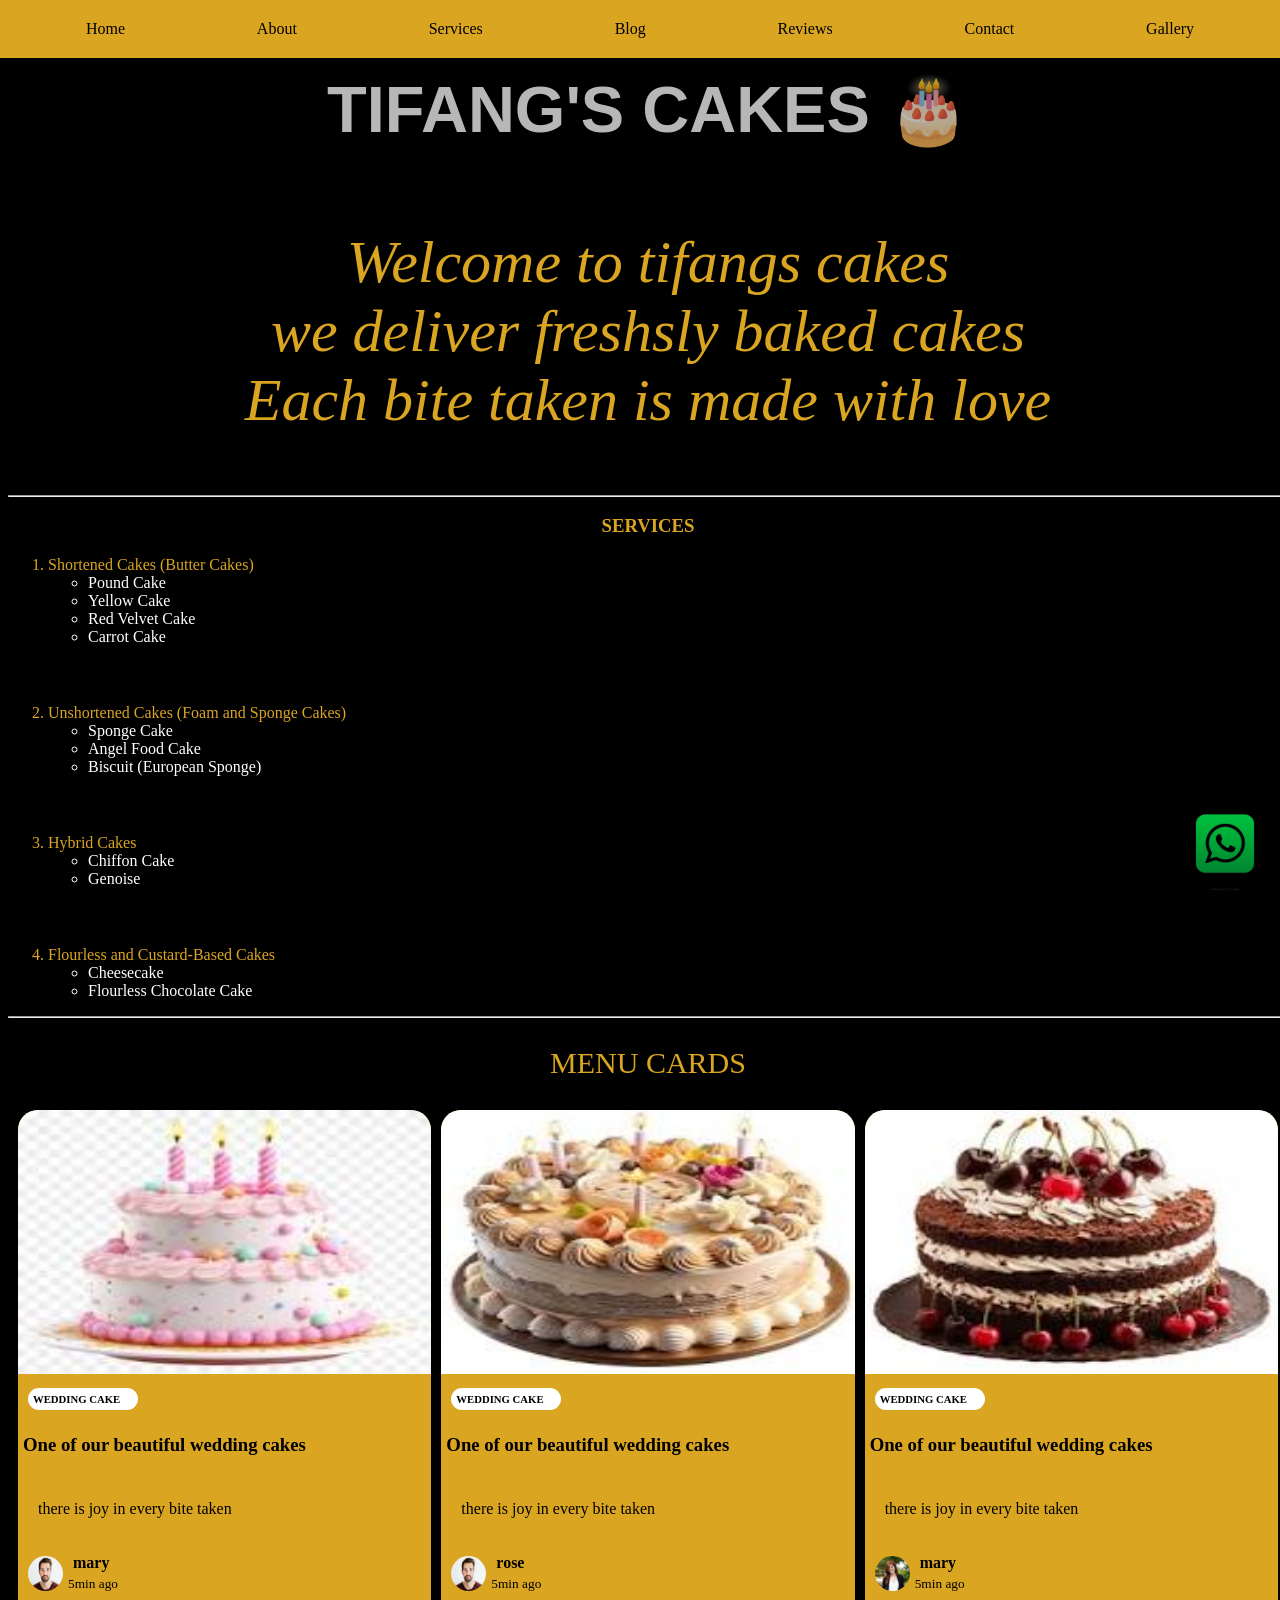
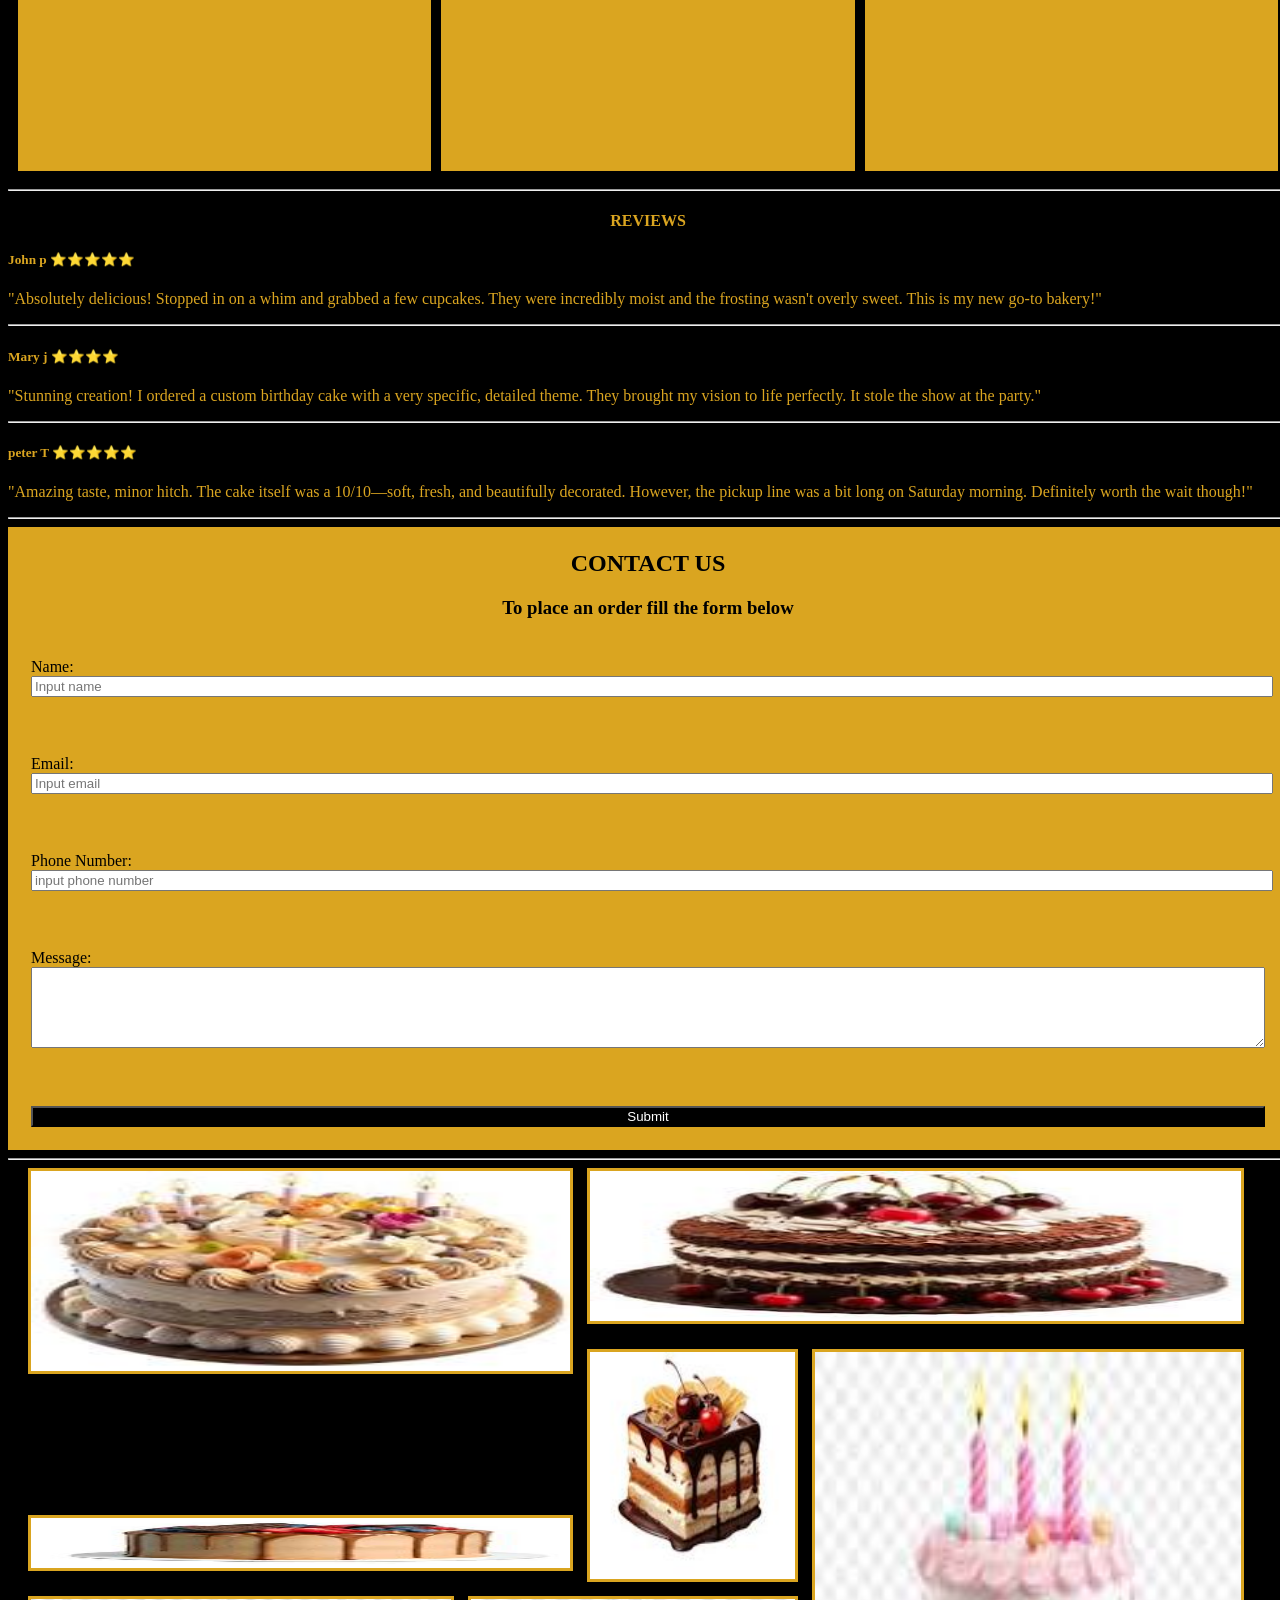
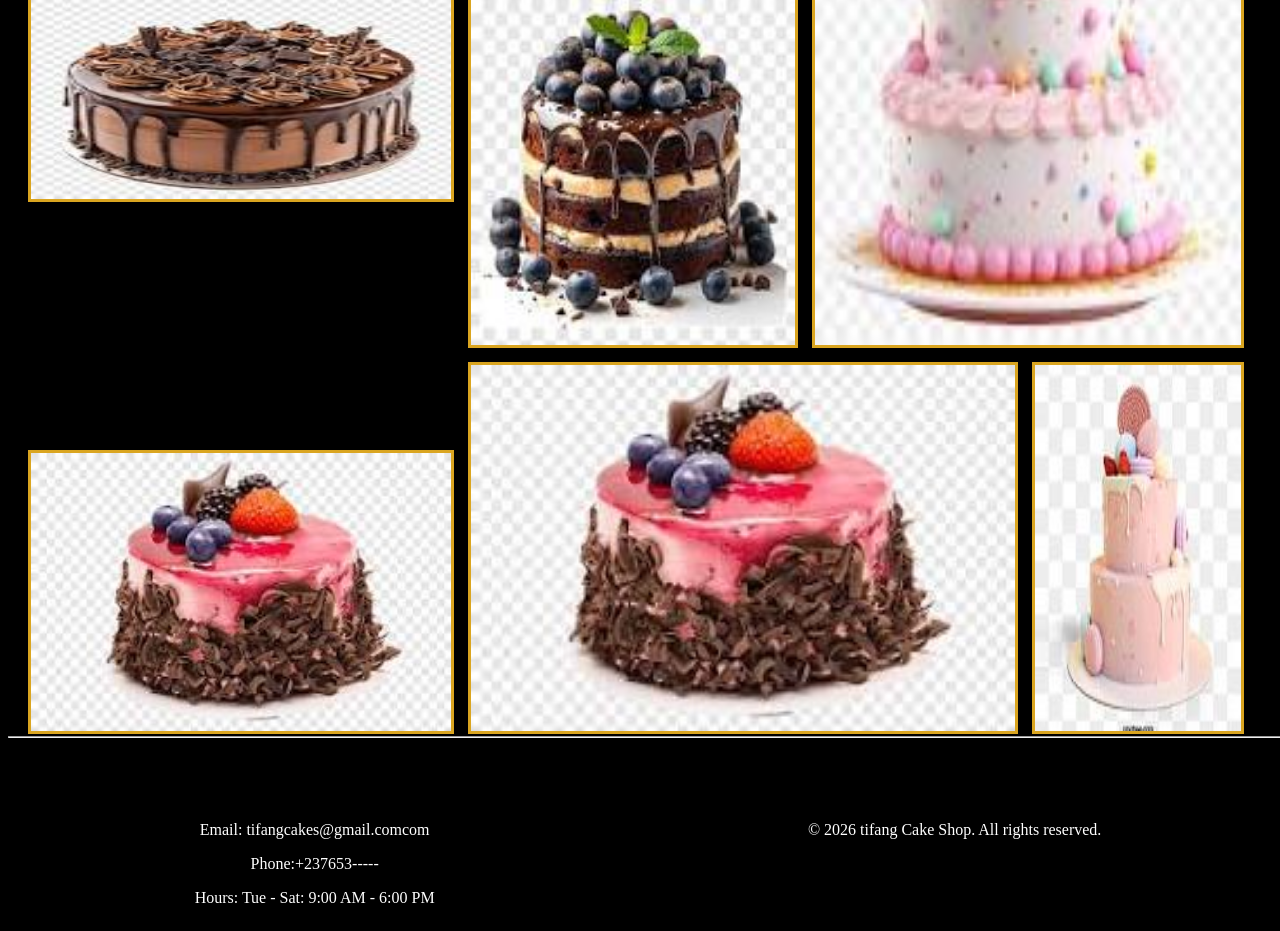
<file: index.html>
<!DOCTYPE html>
<html lang="en">
<head>
    <meta charset="UTF-8">
    <meta name="viewport" content="width=device-width, initial-scale=1.0">
    <title>Document</title>
    <link rel="stylesheet" href="firsts assi.css">
</head>

<body>
    
<!--navigation bar -->
    <div class="navigation">
    <nav>
     <a href="#home">Home</a>
    <a href="#about">About</a>
    <a href="#services">Services</a>
    <a href="#Blog">Blog</a>
    <a href="#reviews">Reviews</a>
    <a href="#contact">Contact</a>
    <a href="#gallery">Gallery</a>

    </nav>

    </div>

<!--hero section-->
        <div>
        <h1 id="home">TIFANG'S CAKES 🎂</h1>
        </div>
         <div id="about">
        <p> Welcome to tifangs cakes<br> we deliver freshsly baked cakes <br>Each bite taken is made with love </p>
    </div>
    <div class="icon">
        <a href="https://wa.me/237653107364" target="_blank">
    <img src="410201-PD391H-802-removebg-preview.png" height="100px" width="100px" class="wicon">
    </a>
    </div>
    <hr>
<!--services section-->
    <section id="services">
        <h3>SERVICES</h3>
        <ol>
  <li>Shortened Cakes (Butter Cakes)
    <ul style="color: white;">
      <li>Pound Cake</li>
      <li>Yellow Cake</li>
      <li>Red Velvet Cake</li>
      <li>Carrot Cake</li>
    </ul>
  </li>
  <br>
  <li>Unshortened Cakes (Foam and Sponge Cakes)
    <ul style="color: white;">
      <li>Sponge Cake</li>
      <li>Angel Food Cake</li>
      <li>Biscuit (European Sponge)</li>
    </ul>
  </li>
  <br>
  <li>Hybrid Cakes
    <ul style="color: white;">
      <li>Chiffon Cake</li>
      <li>Genoise</li>
    </ul>
  </li>
  <br>
  <li>Flourless and Custard-Based Cakes
    <ul style="color: white;">
      <li>Cheesecake</li>
      <li>Flourless Chocolate Cake</li>
    </ul>
  </li>
</section>
<hr>
    <!--BLOG SECTION-->
    <section  id="Blog">
    <div class="menu">MENU CARDS</div>
    <div class="cards">
    <div class="blog-1">
        <img src="cake 5.jpg">
        <h6>WEDDING CAKE</h6>
        <h3>One of our beautiful wedding cakes</h3>
        <p>there is joy in every bite taken</p>
        <div class="blog1child1">
            <img src="person2.jpg">
            <strong> mary</strong>
            </div>
            <small> 5min ago</small>
        

</div>
<div class="blog-2">
        <img src="cake 1.jpg">
        <h6>WEDDING CAKE</h6>
        <h3>One of our beautiful wedding cakes</h3>
        <p>there is joy in every bite taken</p>
        <div class="blog2child2">
            <img src="person2.jpg">
            <strong>rose </strong>
            </div>
            <small> 5min ago</small>
        
        </div>
            <div class="blog-3">
        <img src="cake 2.jpg">
        <h6>WEDDING CAKE</h6>
        <h3>One of our beautiful wedding cakes</h3>
        <p>there is joy in every bite taken</p>
        <div class="blog3child3">
            <img src="person3.jpg">
            <strong> mary</strong>
            </div>
            <small> 5min ago</small>
        </div>
    </div>
    
</section>
        <hr>

    <!--REVIEWS SECTION-->
        <div id="reviews">
    <H4>REVIEWS</H4>
    <h5>John p  ⭐⭐⭐⭐⭐</h5>
    <p >"Absolutely delicious! Stopped in on a whim and grabbed a few cupcakes. They were incredibly moist and the frosting wasn't overly sweet. This is my new go-to bakery!"</p>
    <hr>
    <h5>Mary j ⭐⭐⭐⭐</h5>
    <p >"Stunning creation! I ordered a custom birthday cake with a very specific, detailed theme. They brought my vision to life perfectly. It stole the show at the party."</p>
    <hr>
    <h5>peter T ⭐⭐⭐⭐⭐</h5>
    <p>"Amazing taste, minor hitch. The cake itself was a 10/10—soft, fresh, and beautifully decorated. However, the pickup line was a bit long on Saturday morning. Definitely worth the wait though!"</p>
    </div>
    

<hr>
    <!--CONTACT SECTION-->
    <section id="contact">
        <h2>CONTACT US</h2>
    <h3>To place an order fill the form below</h3>
    <form >
    <div>
        <label for="name">Name:</label>
        <input type="text" id="name" name="name" required placeholder="Input name">
    </div>
<br>
    <div>
        <label for="email">Email:</label>
        <input type="email" id="email" name="email" required placeholder="Input email">
    </div>
<br>
    <div>
        <label for="number">Phone Number:</label>
        <input type="tel" id="number" name="number" required placeholder="input phone number">
    </div>
<br>
    <div>
        <label for="message">Message:</label>
        <textarea id="message" name="message" rows="5" required></textarea>
    </div>
<br>
    <div>
        <button type="submit">Submit</button>
    </div>
    </form>

</section>
    <hr>
    <div class="parent" id="gallery">
        
        <section class="pic1">
            <img src="cake 1.jpg"
            height="200px" width="250p">
            </section>
        <section class="pic2">
            <img src="cake 2.jpg" width="100%" height="150px">
            </section>
        <section class="pic3">
            <img src="cake 3.jpg">
            </section>
        <section class="pic4">
            <img src="cake 4.jpg">
            </section>
        <section class="pic5">
            <img src="cake 5.jpg">
            </section>
        <section class="pic6">
            <img src="cake 6.jpg">
            </section>
        <section class="pic7">
            <img src="cake 7.jpg">
            </section>
        <section class="pic8">
            <img src="cake 8.jpg">
            </section>
        <section class="pic9">
            <img src="cake 8.jpg">
            </section>
        <section class="pic10">
            <img src="cake 10.jpg">
            </section>
    </div>
    <hr>
    <H2>HELLO</H2>
    <!--footer section-->
    <footer>
    <div class="footer">
    <div>
        <p>Email: tifangcakes@gmail.comcom</p>
        <p>Phone:+237653-----</p>
        <p>Hours: Tue - Sat: 9:00 AM - 6:00 PM </p>
    </div>

    <div>
        <p>&copy; 2026 tifang Cake Shop. All rights reserved.</p>
    </div>
    </div>
    </footer>



</body>
</html>
</file>
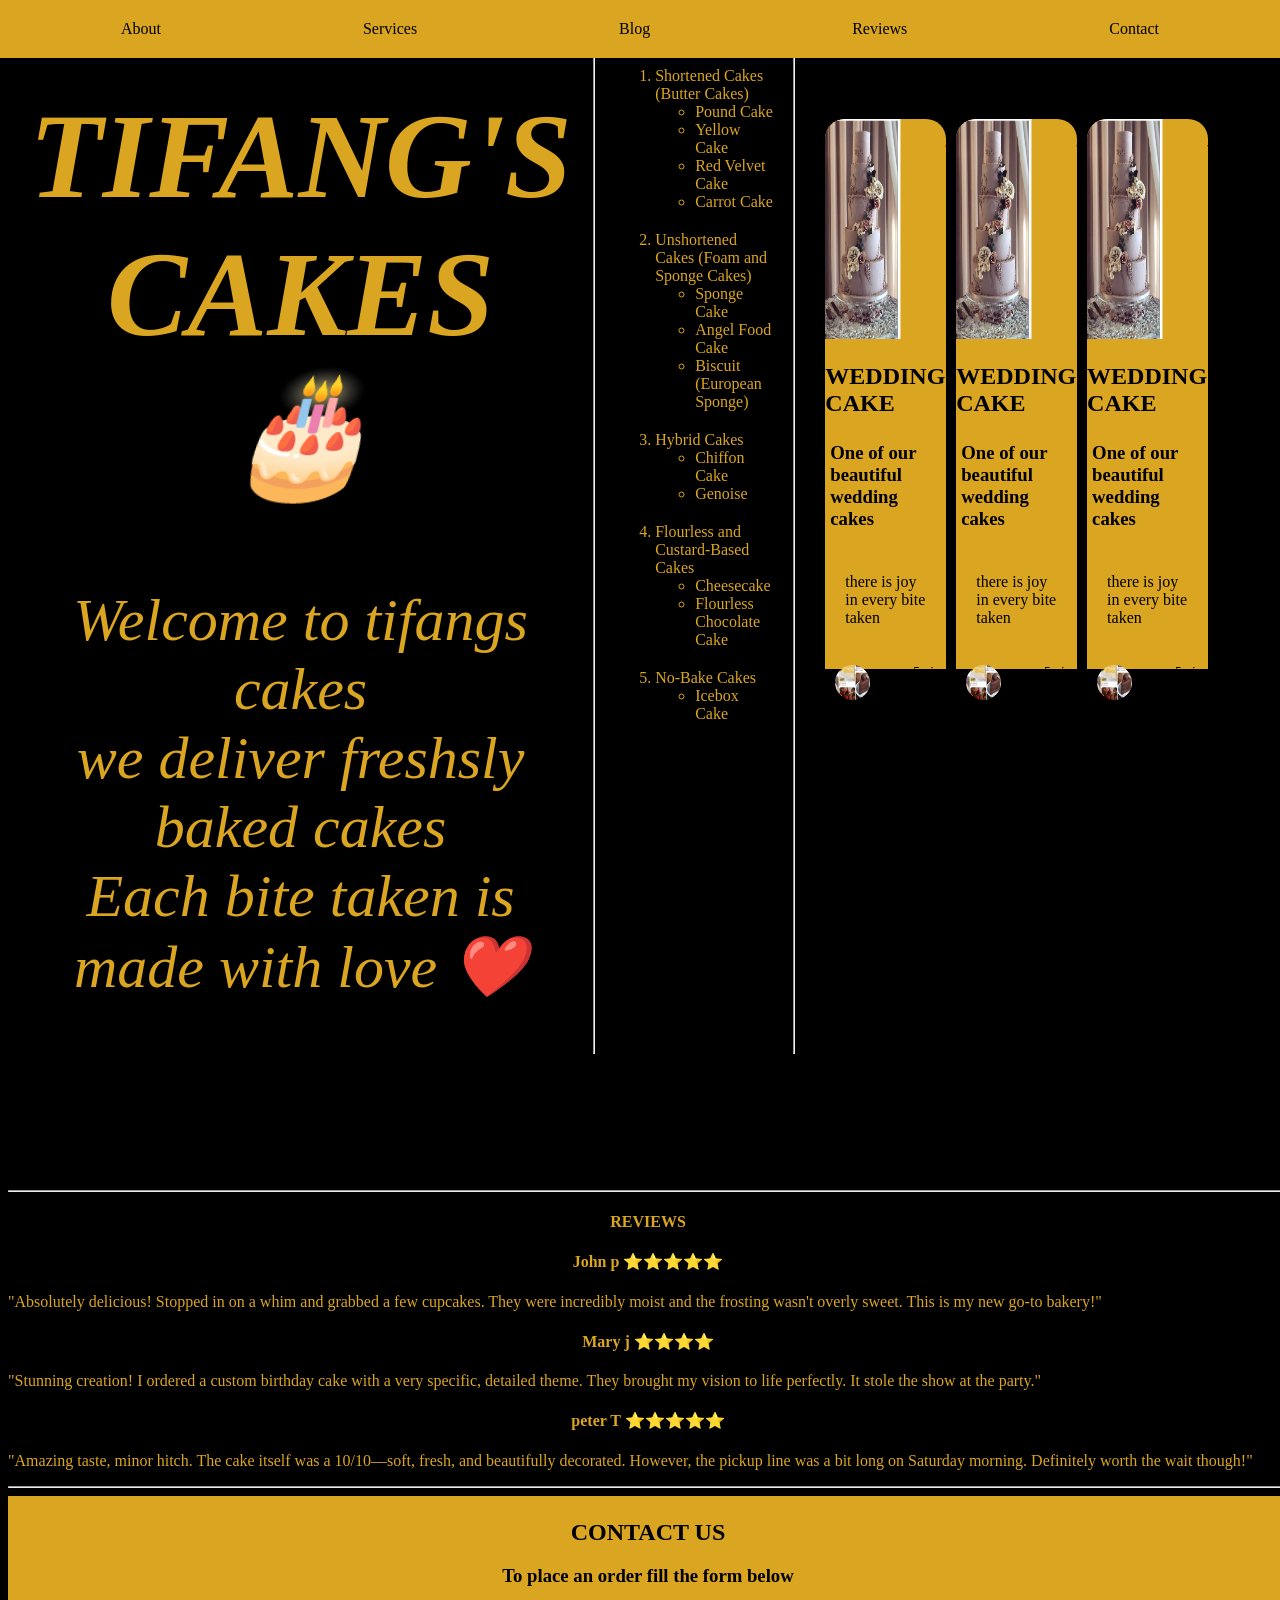
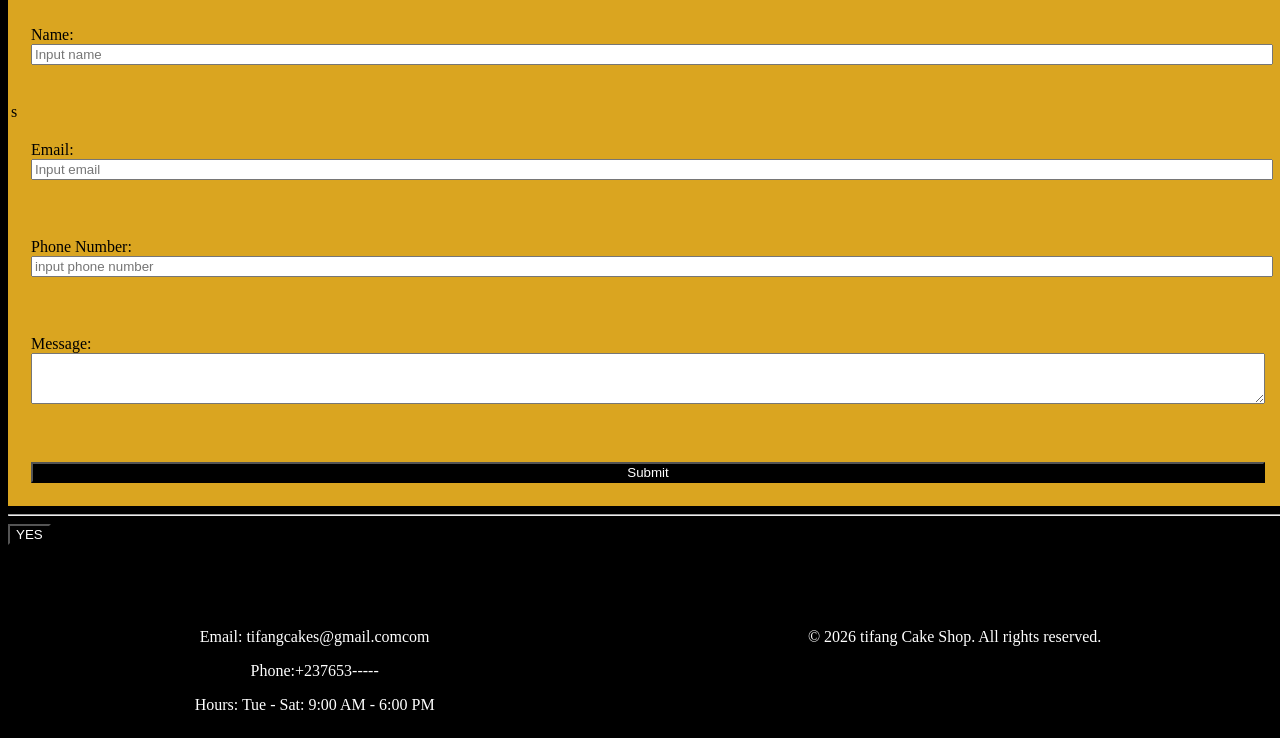
<file: first assign.html>
<!DOCTYPE html>
<html lang="en">
<head>
    <meta charset="UTF-8">
    <meta name="viewport" content="width=device-width, initial-scale=1.0">
    <title>Document</title>
    <link rel="stylesheet" href="firsts assi.css">
</head>

<body>
    <div class="parent">
<!--navigation bar -->
    <div class="navigation">
    <nav>
    <a href="#about">About</a>
    <a href="#services">Services</a>
    <a href="#Blog">Blog</a>
    <a href="#Reviews">Reviews</a>
    <a href="#contact">Contact</a>

    </nav>

    </div>
<!--hero section-->
    <div id="about">
        <h1>TIFANG'S CAKES 🎂</h1>
        <p> Welcome to tifangs cakes<br> we deliver freshsly baked cakes <br>Each bite taken is made with love ❤️</p>
    </div>
    
    <hr>
<!--services section-->
    <div id="services">
        <h3>SERVICES</h3>
        <ol>
  <li>Shortened Cakes (Butter Cakes)
    <ul>
      <li>Pound Cake</li>
      <li>Yellow Cake</li>
      <li>Red Velvet Cake</li>
      <li>Carrot Cake</li>
    </ul>
  </li>
  <li>Unshortened Cakes (Foam and Sponge Cakes)
    <ul>
      <li>Sponge Cake</li>
      <li>Angel Food Cake</li>
      <li>Biscuit (European Sponge)</li>
    </ul>
  </li>
  <li>Hybrid Cakes
    <ul>
      <li>Chiffon Cake</li>
      <li>Genoise</li>
    </ul>
  </li>
  <li>Flourless and Custard-Based Cakes
    <ul>
      <li>Cheesecake</li>
      <li>Flourless Chocolate Cake</li>
    </ul>
  </li>
  <li>No-Bake Cakes
    <ul>
      <li>Icebox Cake</li>
    </ul>
  </li>
</ol>
    

    </div>
    <hr>
    <!--BLOG SECTION-->
    <div  id="Blog">
<h2>3 of our top cakes</h2>
    <p>Explore three of the best cake .</p>


<div class="cards">
    <div class="blog-1">
        <img src="WEDDING CAKE.png">
        <h2>WEDDING CAKE</h2>
        <h3>One of our beautiful wedding cakes</h3>
        <p>there is joy in every bite taken</p>
        <div class="blog1child1">
            <img src="Screenshot 2026-08-04 035620.png">
            <div>rose mary</div>
            <small> 5min ago</small>

        </div>
</div>
<div class="blog-2">
        <img src="WEDDING CAKE.png">
        <h2>WEDDING CAKE</h2>
        <h3>One of our beautiful wedding cakes</h3>
        <p>there is joy in every bite taken</p>
        <div class="blog2child2">
            <img src="Screenshot 2026-08-04 035620.png">
            <div>rose mary</div>
            <small> 5min ago</small>
        </div>
        </div>
            <div class="blog-3">
        <img src="WEDDING CAKE.png">
        <h2>WEDDING CAKE</h2>
        <h3>One of our beautiful wedding cakes</h3>
        <p>there is joy in every bite taken</p>
        <div class="blog3child3">
            <img src="Screenshot 2026-08-04 035620.png">
            <div>rose mary</div>
            <small> 5min ago</small>
        </div>

</div>
        

</div>
</div>
</div>
        <hr>

    <!--REVIEWS SECTION-->
        <div id="reviews">
    <H4>REVIEWS</H4>
    <h4>John p  ⭐⭐⭐⭐⭐</h4>
    <p >"Absolutely delicious! Stopped in on a whim and grabbed a few cupcakes. They were incredibly moist and the frosting wasn't overly sweet. This is my new go-to bakery!"</p>
    
    <h4>Mary j ⭐⭐⭐⭐</h4>
    <p >"Stunning creation! I ordered a custom birthday cake with a very specific, detailed theme. They brought my vision to life perfectly. It stole the show at the party."</p>
    <h4>peter T ⭐⭐⭐⭐⭐</h4>
    <p>"Amazing taste, minor hitch. The cake itself was a 10/10—soft, fresh, and beautifully decorated. However, the pickup line was a bit long on Saturday morning. Definitely worth the wait though!"</p>
    </div>
    

<hr>
    <!--CONTACT SECTION-->
    <div id="contact">
        <h2>CONTACT US</h2>
    <h3>To place an order fill the form below</h3>
    <form >
    <div>
        <label for="name">Name:</label>
        <input type="text" id="name" name="name" required placeholder="Input name">
    </div>
<br>s
    <div>
        <label for="email">Email:</label>
        <input type="email" id="email" name="email" required placeholder="Input email">
    </div>
<br>
    <div>
        <label for="number">Phone Number:</label>
        <input type="tel" id="number" name="number" required placeholder="input phone number">
    </div>
<br>
    <div>
        <label for="message">Message:</label>
        <textarea id="message" name="message" rows="3" required></textarea>
    </div>
<br>
    <div>
        <button type="submit">Submit</button>
    </div>
    </form>

    </div>
    <hr>
    <button>YES</button>
    <H2>HELLO</H2>
    <!--footer section-->
    <footer>
    <div class="footer">
    <div>
        <p>Email: tifangcakes@gmail.comcom</p>
        <p>Phone:+237653-----</p>
        <p>Hours: Tue - Sat: 9:00 AM - 6:00 PM </p>
    </div>

    <div>
        <p>&copy; 2026 tifang Cake Shop. All rights reserved.</p>
    </div>
    </div>
    </footer>
    


</body>
</html>
<footer>
</file>
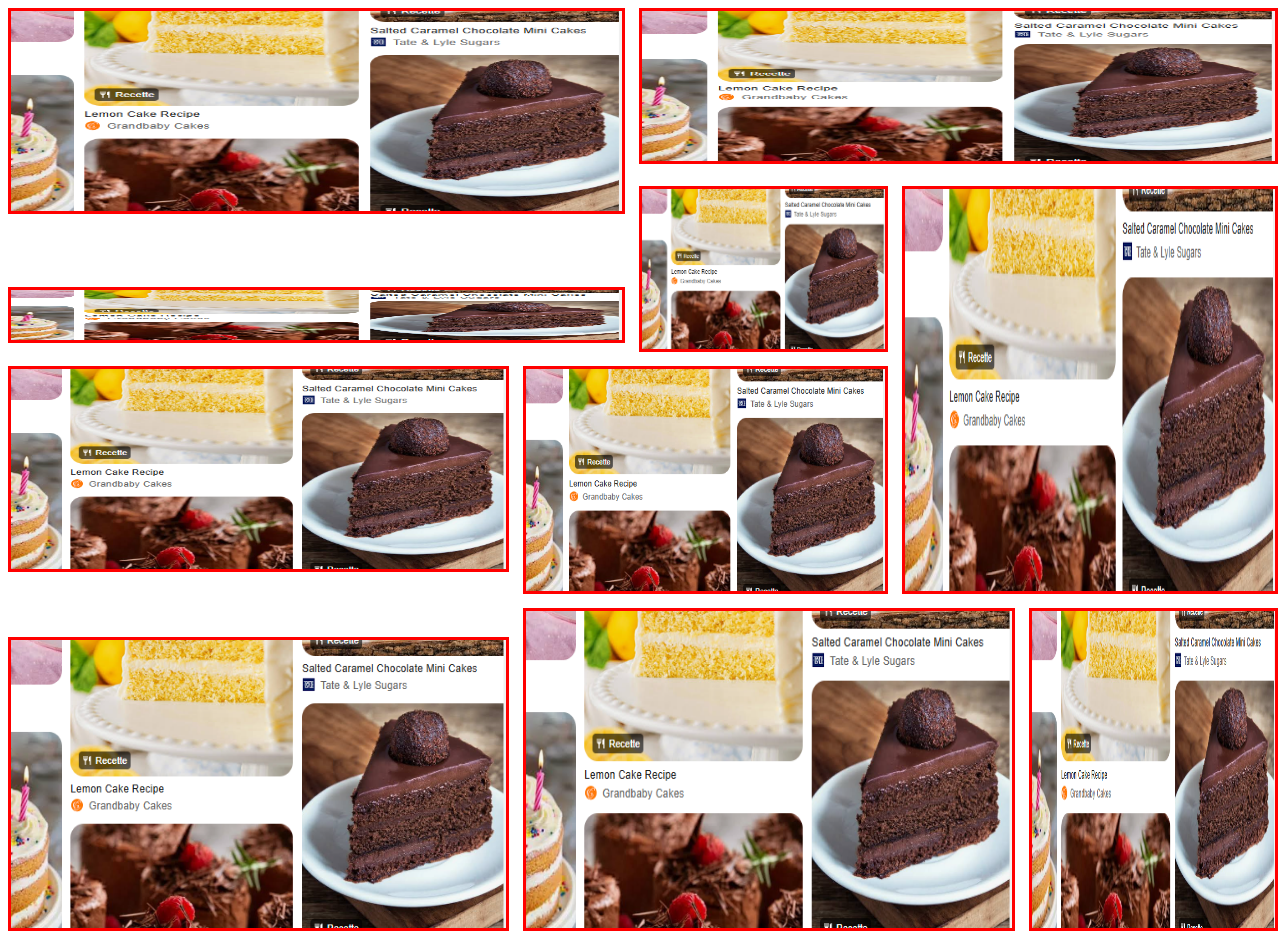
<file: grid.html>
<!DOCTYPE html>
<html lang="en">
<head>
    <meta charset="UTF-8">
    <meta name="viewport" content="width=device-width, initial-scale=1.0">
    <title>Document</title>
</head>
<style>
.parent{
    display: grid;
    gap: 20px;
    grid-template-areas: 
    "pic1 pic1 pic1 pic2 pic2 pic2 "
    "pic1 pic1 pic1 pic4 pic5 pic5 "
    "pic3 pic3 pic3 pic4 pic5 pic5 " 
    "pic6 pic6 pic7 pic7 pic5 pic5 "
    "pic6 pic6 pic7 pic7 pic5 pic5"
    "pic6 pic6 pic9 pic9 pic9 pic10"
    "pic8 pic8 pic9 pic9 pic9 pic10";
}

.parent >section{
    background-color: grey;
    
}

.pic1{
     grid-area: pic1;
     height: 200px;
     
}
.pic2{
     grid-area: pic2;
     height: 150px;
}
.pic3{
     grid-area: pic3;
     height: 50px;
     
}
.pic4{
     grid-area: pic4;
}
.pic5{
     grid-area: pic5;
}
.pic6{
     grid-area: pic6;
     height: 200px;
}
.pic7{
     grid-area: pic7;
}
.pic8{
     grid-area: pic8;
}
.pic9{
     grid-area: pic9;
    
}
.pic10{
    grid-area:pic10;
}
.pic1 >img{
    width: 100%;
    height: 100%;
    border: solid;
    border-color: red;
}
.pic1 >img{
    width: 100%;
    height: 100%;
    border: solid;
    border-color: red;
}

.pic2 >img{
    width: 100%;
    height: 100%;
    border: solid;
    border-color: red;
}

.pic3 >img{
    width: 100%;
    height: 100%;
    border: solid;
    border-color: red;
}

.pic4 >img{
    width: 100%;
    height: 100%;
    border: solid;
    border-color: red;
}

.pic5 >img{
    width: 100%;
    height: 100%;
    border: solid;
    border-color: red;
}

.pic6 >img{
    width: 100%;
    height: 100%;
    border: solid;
    border-color: red;
}

.pic7 >img{
    width: 100%;
    height: 100%;
    border: solid;
    border-color: red;
}

.pic8 >img{
    width: 100%;
    height: 100%;
    border: solid;
    border-color: red;
}

.pic9 >img{
    width: 100%;
    height: 100%;
    border: solid;
    border-color: red;
}

.pic10 >img{
    width: 100%;
    height: 100%;
    border: solid;
    border-color: red;
}

</style>
<body>
    <div class="parent">
        
        <section class="pic1">
            <img src="Screenshot 2026-08-04 035620.png"
            height="200px" width="250p">
            </section>
        <section class="pic2">
            <img src="Screenshot 2026-08-04 035620.png" width="100%" height="150px">
            </section>
        <section class="pic3">
            <img src="Screenshot 2026-08-04 035620.png">
            </section>
        <section class="pic4">
            <img src="Screenshot 2026-08-04 035620.png">
            </section>
        <section class="pic5">
            <img src="Screenshot 2026-08-04 035620.png">
            </section>
        <section class="pic6">
            <img src="Screenshot 2026-08-04 035620.png">
            </section>
        <section class="pic7">
            <img src="Screenshot 2026-08-04 035620.png">
            </section>
        <section class="pic8">
            <img src="Screenshot 2026-08-04 035620.png">
            </section>
        <section class="pic9">
            <img src="Screenshot 2026-08-04 035620.png">
            </section>
        <section class="pic10">
            <img src="Screenshot 2026-08-04 035620.png">
            </section>
    </div>
</body>
</html>
</file>
<file: firsts assi.css>
html{
    scroll-behavior: smooth;
    overflow-x: hidden;


    
}
      
body{
    background-color: black;
    width: 100vw;
    overflow-x: hidden;
    
}


.navigation{
    display: flex;
    background-color: goldenrod;
    width: 100vw;
    position: fixed;
    top: 0%;
    left: 0%;
    right: 0%;
}

nav{
    display: flex;
text-align: center;
justify-content: space-around;
width: 100vw;
height: fit-content;
text-decoration: none;
flex-wrap: wrap;
overflow-x: hidden;
align-items: center;
padding: 20px;
}
nav >a:hover{
color: white;
}
nav >a{
    color: black;
    
}

#home {
color: rgba(255, 255, 255, 0.719);
font-family: 'Franklin Gothic Medium', 'Arial Narrow', Arial, sans-serif;
font-size: 65px;
text-align: center;
padding: 20px;
}
#about {
    text-align: center;
    color:goldenrod ;
    font-style: italic;
    font-weight: 400px;
    font-size: 60px;
}
.blog-1{
    background-color: goldenrod;
    flex: 1;
    min-height: 550px;
   border-top-left-radius: 20px;
    border-top-right-radius: 20px;
}
.blog1child1 >img{
    width: 35px;
    height: 35px;
    border-radius: 100px;
    position: relative;
    bottom: 8px;
    padding: 10px;

}
.blog-1 >img{
    height: 40%;
    width: 100%;
    border-top-left-radius: 20px;
    border-top-right-radius: 20px;
}
.blog-1 >h6{
    padding: 5px;
    margin: 10px;
    background-color: white;
    width: 100px;
    border-radius: 50px;
   
   
}
.blog-1 >h3{
    padding: 5px;
}
.blog-1 >p{
    padding: 20px;
}
.blog-1 >small{
    position: relative;
    bottom: 30px;
    
}
.cards{
    display: flex;
    height: fit-content;

    /* flex-wrap: wrap; */
    flex: 1;
    gap: 10px;
    justify-content: space-around;
    padding: 10px;
    
    


}


.blog-2{
    background-color: goldenrod;
    flex: 1;
    min-height: 550px;
    border-top-left-radius: 20px;
    border-top-right-radius: 20px;

}
.blog2child2>img{
     width: 35px;
    height: 35px;
    border-radius: 100px;
    position: relative;
    bottom: 8px;
    padding: 10px;

}
.blog-2 >img{
    height: 40%;
    width: 100%;
    border-top-left-radius: 20px;
    border-top-right-radius: 20px;
}

.blog-2 >h6{
     padding: 5px;
    margin: 10px;
    background-color: white;
   width: 100px;
    border-radius: 50px;
  
}
.blog-2 >h3{
    padding: 5px;
}
.blog-2 >p{
    padding: 20px;
}
.blog-2 >small{
    position: relative;
    bottom: 30px;
}

.blog-3{
    background-color:goldenrod;
    flex: 1;
    min-height: 550px;
    border-top-left-radius: 20px;
    border-top-right-radius: 20px;

}
.blog3child3>img{
    width: 35px;
    height: 35px;
    border-radius: 100px;
    position: relative;
    bottom: 8px;
    padding: 10px;

    
}
.blog-3 >img{
  height: 40%;
    width: 100%;
    border-top-left-radius: 20px;
    border-top-right-radius: 20px;
}
.blog-3 >h6{
    padding: 5px;
    margin: 10px;
    background-color: white;
    width: 100px;
    border-radius: 50px;
   
}
.blog-3 >h3{
    padding: 5px;
}
.blog-3 >p{
    padding: 20px;
}
.blog-3 >small{
    position: relative;
    bottom: 30px;
}


.footer{
    display: flex;
    color:white ;
    text-align: center;
    justify-content: space-around;
}
#contact{
    color: black;
   background-color:goldenrod;
   border: solid;
   border-color: goldenrod;
   overflow-x: hidden;
  
   
}
#contact >h3{
text-align: center;
}
#reviews{
    color: goldenrod;
}
#reviews >h4{
    text-align: center;
}
#services{
    color:goldenrod ;
}
#services >ol{
    display: grid;
    row-gap:20px
}


#services >h3{
    text-align: center;
}
#contact >h2{
    text-align: center;
}
button{
    color: white;
    background-color:black;
    cursor: pointer;
    
}
.navigation{
    width: 100%;

}
nav >a{
    text-decoration: none;
}

.wicon{
    position: fixed;
    right: 5px;
    bottom: 5px;
}
    .blog1child1 {
        display: flex;
        height: 50px;
        width: 50px;
    }
    .blog-1 >small{
        position: relative;
        left: 50px;
        
    }
.blog2child2 {
        display: flex;
         height: 50px;
        width: 50px;
    }
    .blog-2 >small{
        position: relative;
        left: 50px;
        
    }
    .blog3child3 {
        display: flex;
         height: 50px;
        width: 50px;
    }
    .blog-3 >small{
        position: relative;
        left: 50px;
        
    }
    .menu{
        color: goldenrod;
        text-align: center;
        font-size: 30px;
        padding: 20px;
        
    }
    form >div{
        display: grid;
        grid-template-columns: 1fr;
        padding: 20px;
  
        
    }
    form >label{
        display: grid;
        grid-template-columns: 1fr;
    }
    input{
        width: 100%;
       
    }
   
    /*gallery*/
    .parent{
    display: grid;
    gap: 20px;
    padding-right: 50px;
    padding-left: 20px;
    grid-template-areas: 
    "pic1 pic1 pic1 pic2 pic2 pic2 "
    "pic1 pic1 pic1 pic4 pic5 pic5 "
    "pic3 pic3 pic3 pic4 pic5 pic5 " 
    "pic6 pic6 pic7 pic7 pic5 pic5 "
    "pic6 pic6 pic7 pic7 pic5 pic5"
    "pic6 pic6 pic9 pic9 pic9 pic10"
    "pic8 pic8 pic9 pic9 pic9 pic10";
}

.parent >section{
    background-color: grey;
    
}

.pic1{
     grid-area: pic1;
     height: 200px;
     
}
.pic2{
     grid-area: pic2;
     height: 150px;
}
.pic3{
     grid-area: pic3;
     height: 50px;
     
}
.pic4{
     grid-area: pic4;
}
.pic5{
     grid-area: pic5;
}
.pic6{
     grid-area: pic6;
     height: 200px;
}
.pic7{
     grid-area: pic7;
}
.pic8{
     grid-area: pic8;
}
.pic9{
     grid-area: pic9;
    
}
.pic10{
    grid-area:pic10;
}
.pic1 >img{
    width: 100%;
    height: 100%;
    border: solid;
    border-color: goldenrod;
}
.pic1 >img{
    width: 100%;
    height: 100%;
    border: solid;
    border-color:goldenrod ;
}

.pic2 >img{
    width: 100%;
    height: 100%;
    border: solid;
    border-color:goldenrod;
}

.pic3 >img{
    width: 100%;
    height: 100%;
    border: solid;
    border-color: goldenrod;
}

.pic4 >img{
    width: 100%;
    height: 100%;
    border: solid;
    border-color: goldenrod;
}

.pic5 >img{
    width: 100%;
    height: 100%;
    border: solid;
    border-color: goldenrod;
}

.pic6 >img{
    width: 100%;
    height: 100%;
    border: solid;
    border-color: goldenrod;
}

.pic7 >img{
    width: 100%;
    height: 100%;
    border: solid;
    border-color: goldenrod;
}

.pic8 >img{
    width: 100%;
    height: 100%;
    border: solid;
    border-color: goldenrod;
}

.pic9 >img{
    width: 100%;
    height: 100%;
    border: solid;
    border-color: goldenrod;
}

.pic10 >img{
    width: 100%;
    height: 100%;
    border: solid;
    border-color: goldenrod;
}


/*responsiveness*/

    @media(max-width: 468px){
      .navigation{
        display: flex;
      }
      .cards{
        display: flex;
        flex-direction: column;
       overscroll-behavior-x: contain;
      }
      
        .footer{
            flex-direction: column;
      }
        
        #contact{
            flex-direction: column;
      }
        
        #reviews{
            flex-direction: column;
      
        }
        #services{
            flex-direction: column;
      
      }
      
      #about {
        font-size: 30px;
      }
      #home {
        font-size: 40px;
        color: white;
        margin-top: 80px;
      }
      
      body{
        overflow-x: hidden;
      }
      nav{
        display: flex;
        flex-wrap: wrap;
       gap: 15px;
       justify-content: center;
      }
       
      
    }
</file>
